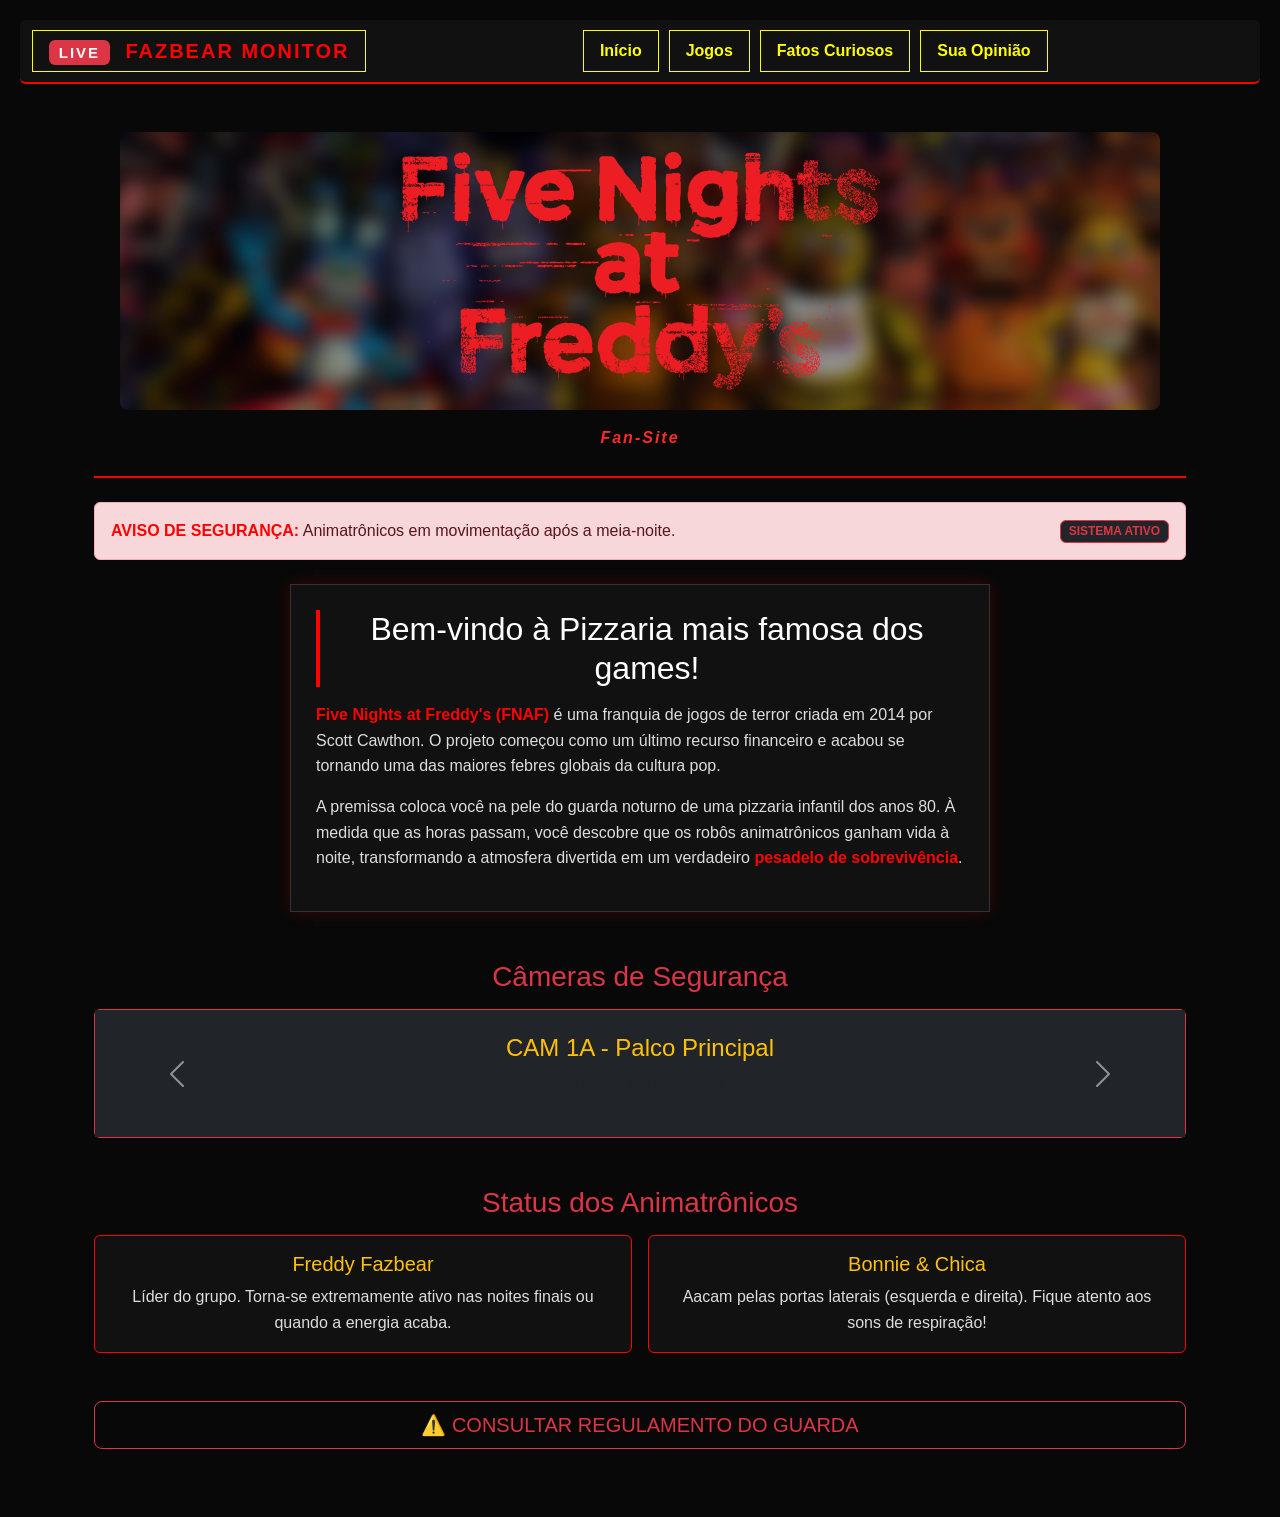
<file: index.html>
<!DOCTYPE html>
<html lang="pt-BR">
<head>
    <meta charset="UTF-8">
    <meta name="viewport" content="width=device-width, initial-scale=1.0">
    <title>Five Nights at Freddy's - Fan Site</title>
    
    <!-- CDN do Bootstrap 5 CSS -->
    <link href="https://cdn.jsdelivr.net/npm/bootstrap@5.3.2/dist/css/bootstrap.min.css" rel="stylesheet">
    
    <!-- Seu arquivo CSS externo com os estilos personalizados -->
    <link rel="stylesheet" href="css/style.css">
    
    <link rel="icon" type="image/jpeg" href="fnaf_1_icon_recreation_by_zerodigitalartsymore_de31r8t-pre.jpg">

    <style>
        body {
            background-color: #080808;
            color: #00ff41;
        }

        .custom-navbar {
            background-color: #111111 !important;
            border-bottom: 2px solid #ff0000;
        }

        .custom-navbar .navbar-brand {
            color: #ff0000 !important;
            font-weight: bold;
            letter-spacing: 2px;
        }

        .custom-navbar .nav-link {
            color: #ffff00 !important;
            border: 1px solid #ffff00;
            background-color: #111111;
            font-weight: bold;
            padding: 8px 16px !important;
            margin: 2px 5px;
            transition: 0.3s;
            text-align: center;
        }

        .custom-navbar .nav-link:hover {
            background-color: #ff0000 !important;
            color: #ffffff !important;
            border-color: #ff0000;
            box-shadow: 0 0 10px #ff0000;
        }

        .custom-card {
            background-color: #111111;
            border: 1px solid #ff0000;
            color: #dddddd;
        }

        .modal-content {
            background-color: #111111;
            border: 2px solid #ff0000;
            color: #00ff41;
        }

        .modal-header, .modal-footer {
            border-color: #ff0000;
        }
    </style>
</head>
<body>

    <nav class="navbar navbar-expand-lg navbar-dark custom-navbar rounded mb-4">
        <div class="container-fluid">
            <a class="navbar-brand" href="index.html">
                <span class="badge bg-danger me-2">LIVE</span> FAZBEAR MONITOR
            </a>
            <button class="navbar-toggler border-danger" type="button" data-bs-toggle="collapse" data-bs-target="#navbarNavNav" aria-controls="navbarNavNav" aria-expanded="false" aria-label="Alternar navegação">
                <span class="navbar-toggler-icon"></span>
            </button>
            <div class="collapse navbar-collapse justify-content-center" id="navbarNavNav">
                <div class="navbar-nav">
                    <a class="nav-link" href="index.html">Início</a>
                    <a class="nav-link" href="jogos.html">Jogos</a>
                    <a class="nav-link" href="fatos.html">Fatos Curiosos</a>
                    <a class="nav-link" href="opiniao.html">Sua Opinião</a>
                </div>
            </div>
        </div>
    </nav>

    <div class="container main-container p-4 rounded">

        <header class="text-center mb-4">
            <div class="logo-wrapper">
                <img src="TYIMAGE1.webp" alt="Background" class="logo-bg">
                <img src="./Five_Nights_at_Freddy's.svg" alt="FNAF logo" class="logo-fg">
            </div>
            <p class="mt-2">Fan-Site</p>
        </header>

        <div class="alert alert-danger d-flex align-items-center justify-content-between" role="alert">
            <div>
                <strong>AVISO DE SEGURANÇA:</strong> Animatrônicos em movimentação após a meia-noite.
            </div>
            <span class="badge bg-dark text-danger border border-danger">SISTEMA ATIVO</span>
        </div>

        <main class="my-4">
            <h2>Bem-vindo à Pizzaria mais famosa dos games!</h2>
            <p><strong>Five Nights at Freddy's (FNAF)</strong> é uma franquia de jogos de terror criada em 2014 por Scott Cawthon. O projeto começou como um último recurso financeiro e acabou se tornando uma das maiores febres globais da cultura pop.</p>

            <p>A premissa coloca você na pele do guarda noturno de uma pizzaria infantil dos anos 80. À medida que as horas passam, você descobre que os robôs animatrônicos ganham vida à noite, transformando a atmosfera divertida em um verdadeiro <strong>pesadelo de sobrevivência</strong>.</p>
        </main>

        <section class="my-5">
            <h3 class="text-danger mb-3">Câmeras de Segurança</h3>
            <div id="fnafCarousel" class="carousel slide border border-danger rounded" data-bs-ride="carousel">
                <div class="carousel-inner">
                    <div class="carousel-item active p-4 text-center bg-dark">
                        <h4 class="text-warning">CAM 1A - Palco Principal</h4>
                        <p class="text-muted">Freddy, Bonnie e Chica estão posicionados.</p>
                    </div>
                    <div class="carousel-item p-4 text-center bg-dark">
                        <h4 class="text-danger">CAM 1C - Pirate Cove</h4>
                        <p class="text-muted">Cortinas fechadas. Mantenha os olhos em Foxy!</p>
                    </div>
                    <div class="carousel-item p-4 text-center bg-dark">
                        <h4 class="text-warning">CAM 2B - Corredor Esquerdo</h4>
                        <p class="text-muted">Luz do corredor operacional.</p>
                    </div>
                </div>
                <button class="carousel-control-prev" type="button" data-bs-target="#fnafCarousel" data-bs-slide="prev">
                    <span class="carousel-control-prev-icon" aria-hidden="true"></span>
                </button>
                <button class="carousel-control-next" type="button" data-bs-target="#fnafCarousel" data-bs-slide="next">
                    <span class="carousel-control-next-icon" aria-hidden="true"></span>
                </button>
            </div>
        </section>

        <section class="my-5">
            <h3 class="text-danger mb-3">Status dos Animatrônicos</h3>
            <div class="row g-3">
                <div class="col-12 col-md-6">
                    <div class="card custom-card h-100">
                        <div class="card-body">
                            <h5 class="card-title text-warning">Freddy Fazbear</h5>
                            <p class="card-text">Líder do grupo. Torna-se extremamente ativo nas noites finais ou quando a energia acaba.</p>
                        </div>
                    </div>
                </div>
                <div class="col-12 col-md-6">
                    <div class="card custom-card h-100">
                        <div class="card-body">
                            <h5 class="card-title text-warning">Bonnie & Chica</h5>
                            <p class="card-text">Aacam pelas portas laterais (esquerda e direita). Fique atento aos sons de respiração!</p>
                        </div>
                    </div>
                </div>
            </div>
        </section>

        <div class="text-center my-4">
            <button type="button" class="btn btn-outline-danger btn-lg w-100" data-bs-toggle="modal" data-bs-target="#modalSeguranca">
                ⚠️ CONSULTAR REGULAMENTO DO GUARDA
            </button>
        </div>

        <div class="modal fade" id="modalSeguranca" tabindex="-1" aria-hidden="true">
            <div class="modal-dialog modal-dialog-centered">
                <div class="modal-content">
                    <div class="modal-header">
                        <h5 class="modal-title text-danger">REGULAMENTO FAZBEAR ENTERTAINMENT</h5>
                        <button type="button" class="btn-close btn-close-white" data-bs-dismiss="modal" aria-label="Fechar"></button>
                    </div>
                    <div class="modal-body">
                        1. Economize a bateria das portas e luzes.<br>
                        2. Verifique a Pirate Cove constantemente.<br>
                        3. A Fazbear Entertainment não se responsabiliza por danos à integridade física.
                    </div>
                    <div class="modal-footer">
                        <button type="button" class="btn btn-secondary" data-bs-dismiss="modal">Entendido</button>
                    </div>
                </div>
            </div>
        </div>

    </div>

    <script src="https://cdn.jsdelivr.net/npm/bootstrap@5.3.2/dist/js/bootstrap.bundle.min.js"></script>
</body>
</html>
</file>
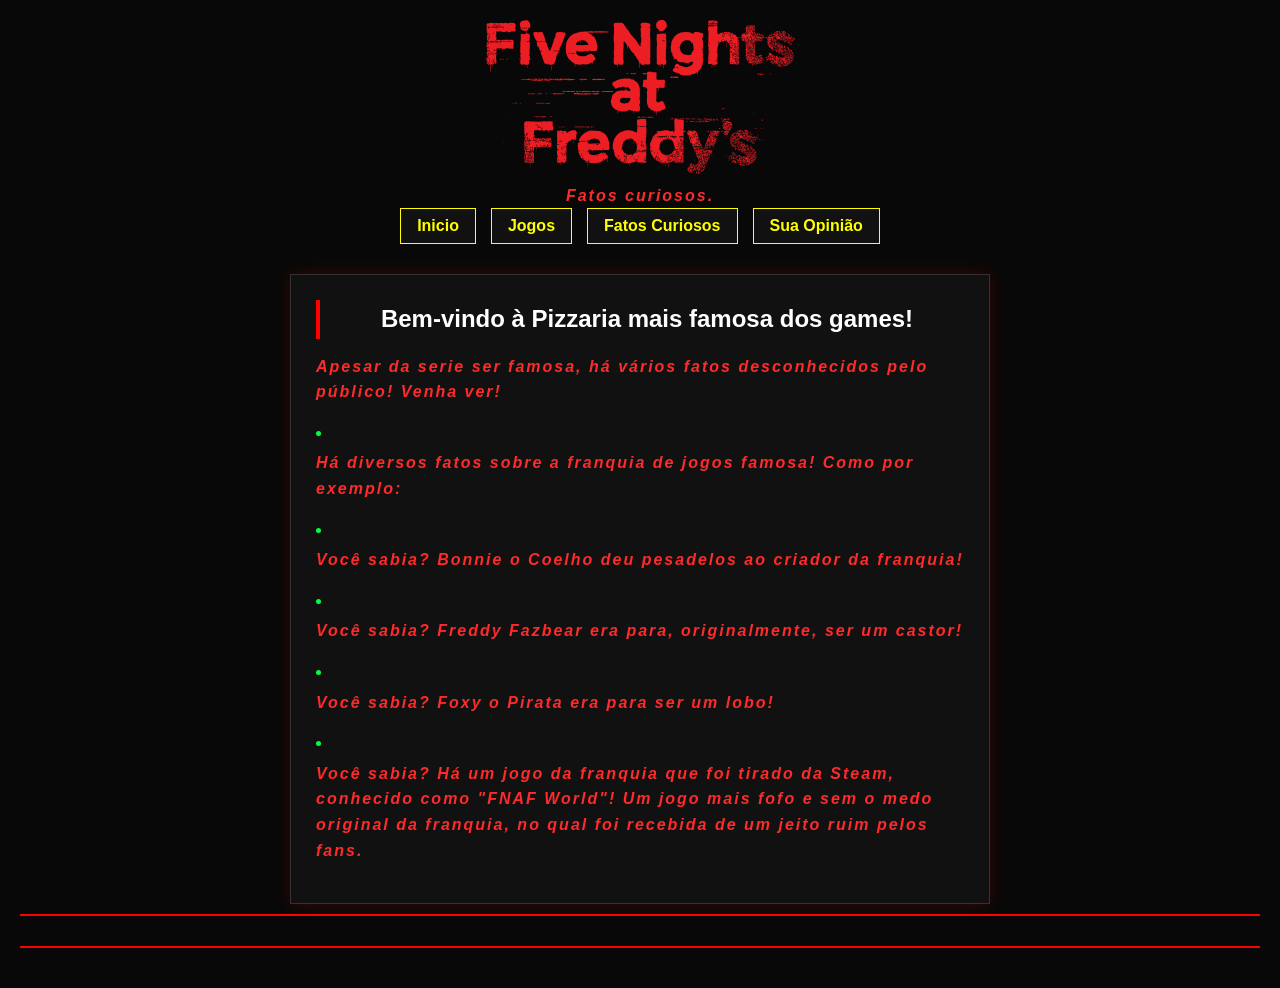
<file: fatos.html>
<!DOCTYPE html>
<html lang="en">
<head>
    <meta charset="UTF-8">
    <meta name="viewport" content="width=device-width, initial-scale=1.0">
    <title>Five Nights at Freddy's - Fan Site</title>
    <link rel="stylesheet" href="css/style.css">
    <style>
    </style>
</head>
<body>
    <header>
        <img src="./Five_Nights_at_Freddy's.svg" alt="FNAF logo" width="25%">
     <p>Fatos curiosos.</p>
    <header>
    
    <nav>
        <a href="index.html" class="Main">Inicio</a>
        <a href="jogos.html" class="Jogos">Jogos</a>
        <a href="fatos.html" class="Fatos">Fatos Curiosos</a>
        <a href="opiniao.html">Sua Opinião</a>
    </nav>

    <main>
        <h2>Bem-vindo à Pizzaria mais famosa dos games!</h2>
        <p>Apesar da serie ser famosa, há vários fatos desconhecidos pelo público! Venha ver!
        <li>
        <p>Há diversos fatos sobre a franquia de jogos famosa! Como por exemplo: </p>
        </li>
        <li>
        <p> Você sabia? Bonnie o Coelho deu pesadelos ao criador da franquia!</p>
        </li>
        <li>
        <p> Você sabia? Freddy Fazbear era para, originalmente, ser um castor!</p>
        </li>
        <li>
        <p> Você sabia? Foxy o Pirata era para ser um lobo!</p>
        </li>
        <li>
        <p> Você sabia? Há um jogo da franquia que foi tirado da Steam, conhecido como "FNAF World"! Um jogo mais fofo e sem o medo original da franquia, no qual foi recebida de um jeito ruim pelos fans.</p>
        </li>
    </main>
</body>
</html>
</file>
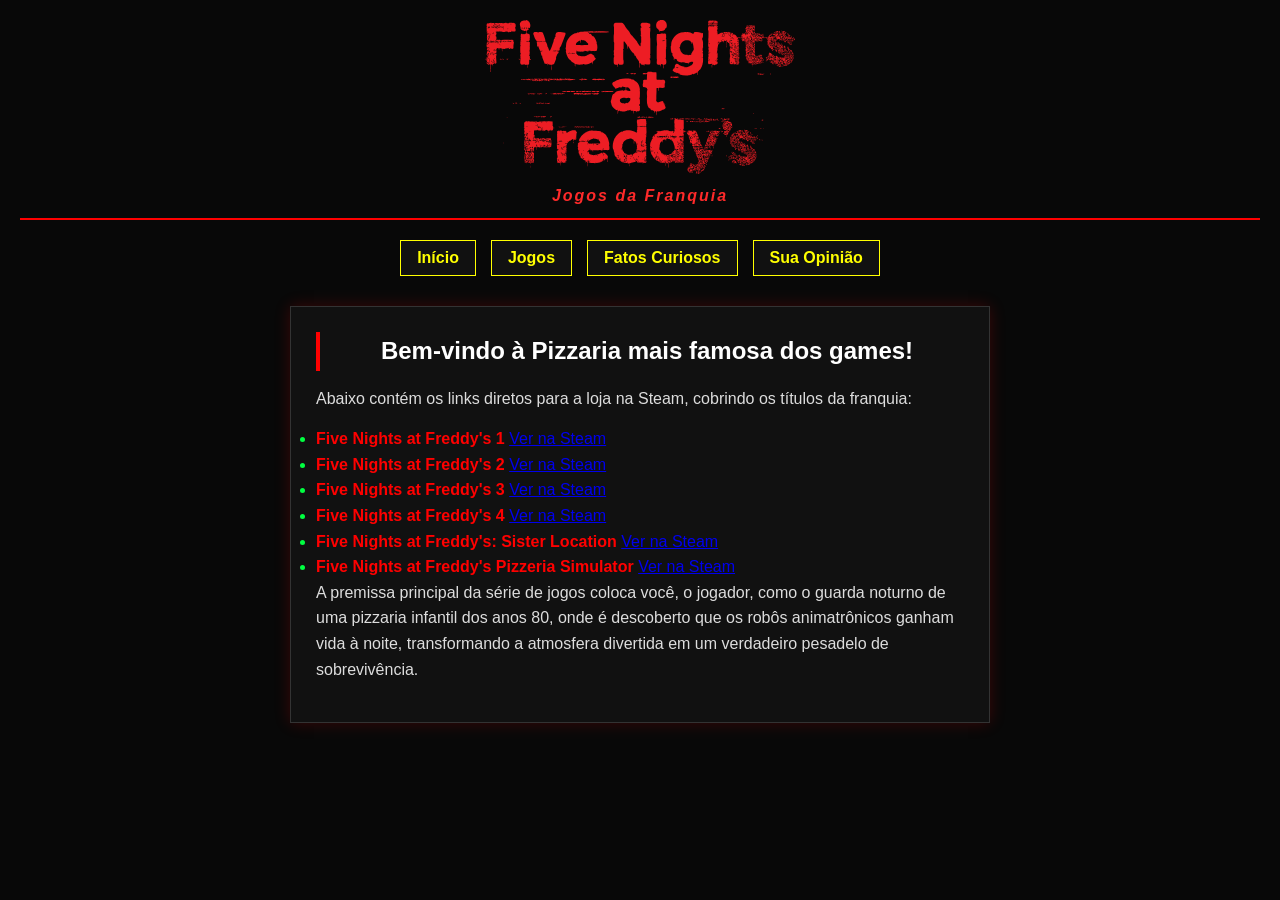
<file: jogos.html>
<!DOCTYPE html>
<html lang="pt-BR">
<head>
    <meta charset="UTF-8">
    <meta name="viewport" content="width=device-width, initial-scale=1.0">
    <title>Jogos da Franquia</title>
    <link rel="stylesheet" href="css/style.css">
    <style>
    </style>
</head>
<body>

    <header>
        <img src="./Five_Nights_at_Freddy's.svg" alt="FNAF logo" width="25%">
        <p>Jogos da Franquia</p>
    </header>
    
    <nav>
        <a href="index.html">Início</a>
        <a href="jogos.html">Jogos</a>
        <a href="fatos.html">Fatos Curiosos</a>
        <a href="opiniao.html">Sua Opinião</a>
    </nav>

    <main>
        <h2>Bem-vindo à Pizzaria mais famosa dos games!</h2>
        <p>Abaixo contém os links diretos para a loja na Steam, cobrindo os títulos da franquia:</p>
        
        <ul>
            <li>
                <strong>Five Nights at Freddy's 1</strong>
                <a href="https://store.steampowered.com/app/319510/Five_Nights_at_Freddys/" target="_blank" class="steam-link">Ver na Steam</a>
            </li>
            <li>
                <strong>Five Nights at Freddy's 2</strong>
                <a href="https://store.steampowered.com/app/332800/Five_Nights_at_Freddys_2/" target="_blank" class="steam-link">Ver na Steam</a>
            </li>
            <li>
                <strong>Five Nights at Freddy's 3</strong>
                <a href="https://store.steampowered.com/app/354140/Five_Nights_at_Freddys_3/" target="_blank" class="steam-link">Ver na Steam</a>
            </li>
            <li>
                <strong>Five Nights at Freddy's 4</strong>
                <a href="https://store.steampowered.com/app/388090/Five_Nights_at_Freddys_4/" target="_blank" class="steam-link">Ver na Steam</a>
            </li>
            <li>
                <strong>Five Nights at Freddy's: Sister Location</strong>
                <a href="https://store.steampowered.com/app/506610/Five_Nights_at_Freddys_Sister_Location/" target="_blank" class="steam-link">Ver na Steam</a>
            </li>
            <li>
                <strong>Five Nights at Freddy's Pizzeria Simulator</strong>
                <a href="https://store.steampowered.com/app/738060/Freddy_Fazbears_Pizzeria_Simulator/" target="_blank" class="steam-link">Ver na Steam</a>
            </li>
        </ul>

        <p>A premissa principal da série de jogos coloca você, o jogador, como o guarda noturno de uma pizzaria infantil dos anos 80, onde é descoberto que os robôs animatrônicos ganham vida à noite, transformando a atmosfera divertida em um verdadeiro pesadelo de sobrevivência.</p>
    </main>

</body>
</html>
</file>
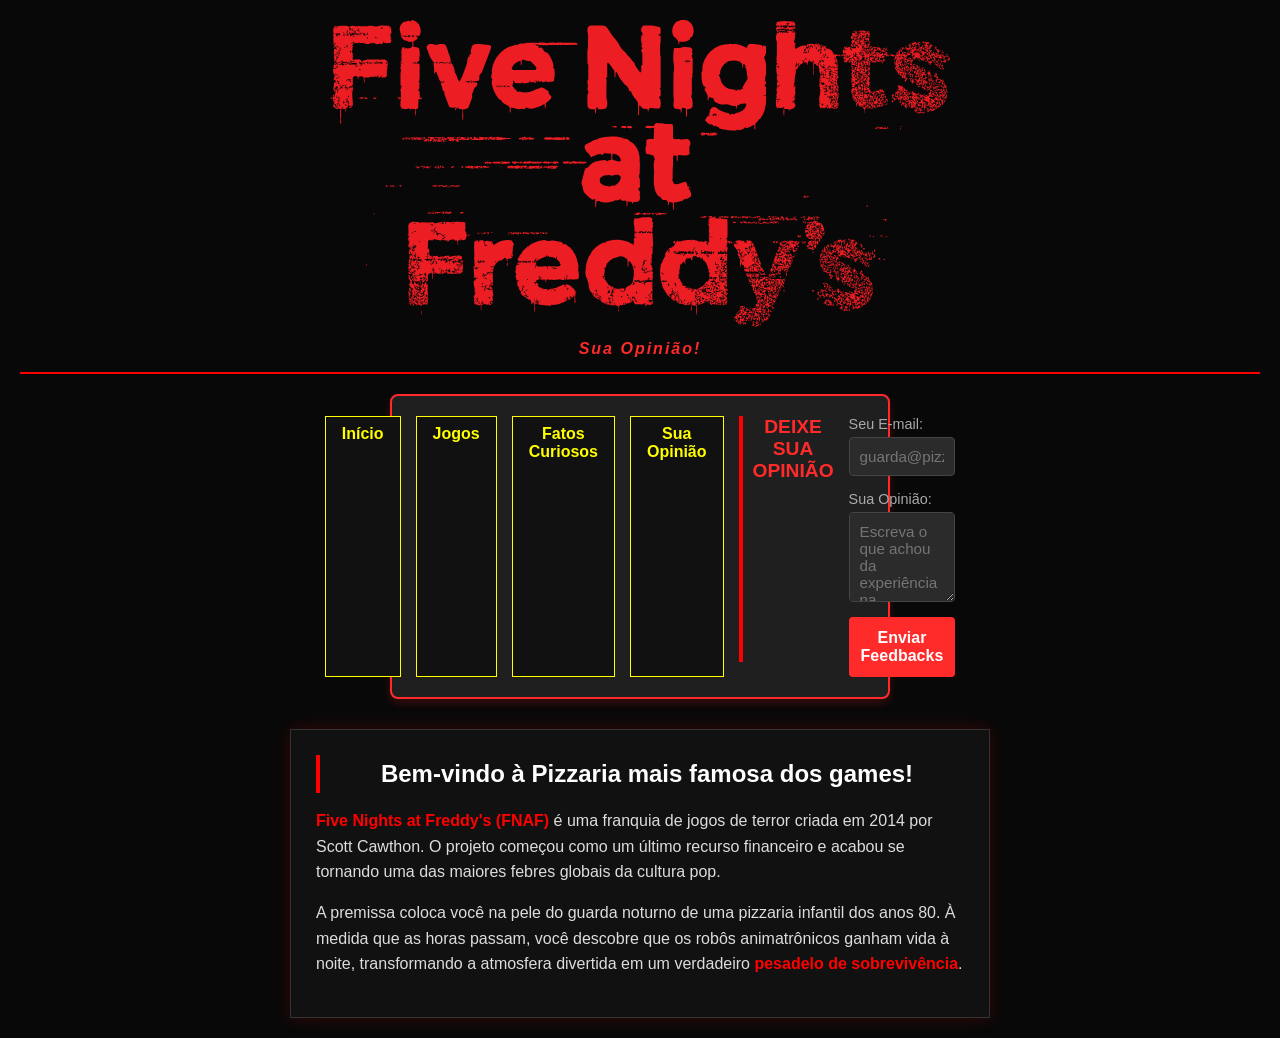
<file: opiniao.html>
<!DOCTYPE html>
<html lang="pt-BR">
<head>
    <meta charset="UTF-8">
    <meta name="viewport" content="width=device-width, initial-scale=1.0">
    <title>Five Nights at Freddy's - Sua Opinião</title>
    <link rel="stylesheet" href="css/style.css">
</head>
<body>

    <header>
        <img src="./Five_Nights_at_Freddy's.svg" alt="FNAF logo" width="50%">
        <p>Sua Opinião!</p>
    </header>
    
    <nav class="nav-opiniao">
        <a href="index.html">Início</a>
        <a href="jogos.html">Jogos</a>
        <a href="fatos.html">Fatos Curiosos</a>
        <a href="opiniao.html">Sua Opinião</a>
        <h2>Deixe sua Opinião</h2>
        <form action="#" method="POST" class="form-feedback">
            <div class="campo-grupo">
                <label for="email">Seu E-mail:</label>
                <input type="email" id="email" name="email" placeholder="guarda@pizzaria.com" required>
            </div>

            <div class="campo-grupo">
                <label for="opiniao">Sua Opinião:</label>
                <textarea id="opiniao" name="opiniao" rows="4" placeholder="Escreva o que achou da experiência na pizzaria..." required></textarea>
            </div>

            <button type="submit">Enviar Feedbacks</button>
        </form>
    </nav>

    <main>
        <h2>Bem-vindo à Pizzaria mais famosa dos games!</h2>
        <p><strong>Five Nights at Freddy's (FNAF)</strong> é uma franquia de jogos de terror criada em 2014 por Scott Cawthon. O projeto começou como um último recurso financeiro e acabou se tornando uma das maiores febres globais da cultura pop.</p>

        <p>A premissa coloca você na pele do guarda noturno de uma pizzaria infantil dos anos 80. À medida que as horas passam, você descobre que os robôs animatrônicos ganham vida à noite, transformando a atmosfera divertida em um verdadeiro <strong>pesadelo de sobrevivência</strong>.</p>
    </main>

</body>
</html>
</file>
<file: css/style.css>
body {
            margin: 0;
            padding: 20px;
            font-family: 'Courier New', Courier, monospace;
            color: #00ff41; /* Verde estilo monitor de câmera antigo */
            background-color: #080808; /* Preto escuro da pizzaria */
        }

        header {
            text-align: center;
            border-bottom: 2px solid #ff0000;
            padding-bottom: 10px;
            margin-bottom: 20px;
        }

        h1 {
            color: #ff0000; /* Vermelho sangue/alerta */
            text-transform: uppercase;
            letter-spacing: 3px;
            text-shadow: 2px 2px 5px #550000;
            margin-bottom: 5px;
        }

        header p {
            color: #aaaaaa;
            font-style: italic;
        }

        nav {
            display: flex;
            justify-content: center;
            gap: 15px;
            margin-bottom: 30px;
        }

        nav a {
            color: #ffff00; /* Amarelo de aviso */
            text-decoration: none;
            padding: 8px 16px;
            border: 1px solid #ffff00;
            background-color: #111111;
            font-weight: bold;
            transition: 0.3s;
        }

        nav a:hover {
            background-color: #ff0000;
            color: #ffffff;
            border-color: #ff0000;
            box-shadow: 0 0 10px #ff0000;
        }

        main {
            max-width: 800px;
            margin: 0 auto;
            background-color: #111111;
            padding: 25px;
            border: 1px solid #333333;
            box-shadow: 0 0 15px rgba(255, 0, 0, 0.2);
        }

        h2 {
            color: #ffffff;
            border-left: 4px solid #ff0000;
            padding-left: 10px;
        }

        p {
            line-height: 1.6;
            color: #dddddd;
        }

        strong {
            color: #ff0000;
        }
        .site-logo {
            display: inline-block;
            width: 150px;
            height: 50px;
            background-image: url('TYIMAGE1.webp');
            background-size: contain;
            background-repeat: no-repeat;
            background-position: center left;
        }
        .logo-wrapper {
        position: relative;
        display: inline-block; 
        overflow: hidden;    
        border-radius: 8px;   
        }

        .logo-bg {
        position: absolute;
        top: 0;
        left: 0;
        width: 100%;
        height: 100%;
        object-fit: cover;
        filter: blur(8px) brightness(0.6);
        transform: scale(1.1);             
        z-index: 1;
        }
        .logo-fg {
        position: relative;
        z-index: 2;
        width: 50%; 
        height: auto;
        display: block;
        padding: 20px;
        margin-left: auto;
        margin-right: auto;
        }
* {
    box-sizing: border-box;
    margin: 0;
    padding: 0;
    font-family: 'Segoe UI', Tahoma, Geneva, Verdana, sans-serif;
}

body {
    background-color: #121212;
    color: #e0e0e0;
    text-align: center;
    padding: 20px;
}

header {
    margin-bottom: 20px;
}

header p {
    color: #ff2a2a;
    font-weight: bold;
    letter-spacing: 2px;
    margin-top: 5px;
}

/* Estilização da Nav de Formulário */
.nav-opiniao {
    background-color: #1f1f1f;
    border: 2px solid #ff2a2a;
    border-radius: 8px;
    max-width: 500px;
    margin: 0 auto 30px auto;
    padding: 20px;
    box-shadow: 0 4px 10px rgba(255, 42, 42, 0.2);
}

.nav-opiniao h2 {
    color: #ff2a2a;
    font-size: 1.2rem;
    margin-bottom: 15px;
    text-transform: uppercase;
}

.form-feedback {
    display: flex;
    flex-direction: column;
    gap: 15px;
}

.campo-grupo {
    display: flex;
    flex-direction: column;
    text-align: left;
}

.campo-grupo label {
    font-size: 0.9rem;
    margin-bottom: 5px;
    color: #aaa;
}

.campo-grupo input,
.campo-grupo textarea {
    width: 100%;
    padding: 10px;
    background-color: #2b2b2b;
    border: 1px solid #444;
    border-radius: 4px;
    color: #fff;
    font-size: 0.95rem;
}

.campo-grupo input:focus,
.campo-grupo textarea:focus {
    outline: none;
    border-color: #ff2a2a;
}

button {
    background-color: #ff2a2a;
    color: #fff;
    border: none;
    padding: 12px;
    font-size: 1rem;
    font-weight: bold;
    border-radius: 4px;
    cursor: pointer;
    transition: background-color 0.3s ease;
}

button:hover {
    background-color: #b30000;
}

/* Layout do Conteúdo Principal */
main {
    max-width: 700px;
    margin: 0 auto;
    line-height: 1.6;
    text-align: left;
}

main h2 {
    color: #ffffff;
    margin-bottom: 15px;
    text-align: center;
}

main p {
    margin-bottom: 15px;
}
        body {
            background-color: #080808;
            color: #00ff41;
        }

        .custom-navbar {
            background-color: #111111 !important;
            border-bottom: 2px solid #ff0000;
        }

        .custom-navbar .navbar-brand {
            color: #ff0000 !important;
            font-weight: bold;
            letter-spacing: 2px;
        }

        .custom-navbar .nav-link {
            color: #ffff00 !important;
            border: 1px solid #ffff00;
            background-color: #111111;
            font-weight: bold;
            padding: 8px 16px !important;
            margin: 2px 5px;
            transition: 0.3s;
            text-align: center;
        }

        .custom-navbar .nav-link:hover {
            background-color: #ff0000 !important;
            color: #ffffff !important;
            border-color: #ff0000;
            box-shadow: 0 0 10px #ff0000;
        }

        .custom-card {
            background-color: #111111;
            border: 1px solid #ff0000;
            color: #dddddd;
        }

        .modal-content {
            background-color: #111111;
            border: 2px solid #ff0000;
            color: #00ff41;
        }

        .modal-header, .modal-footer {
            border-color: #ff0000;
        }
</file>
